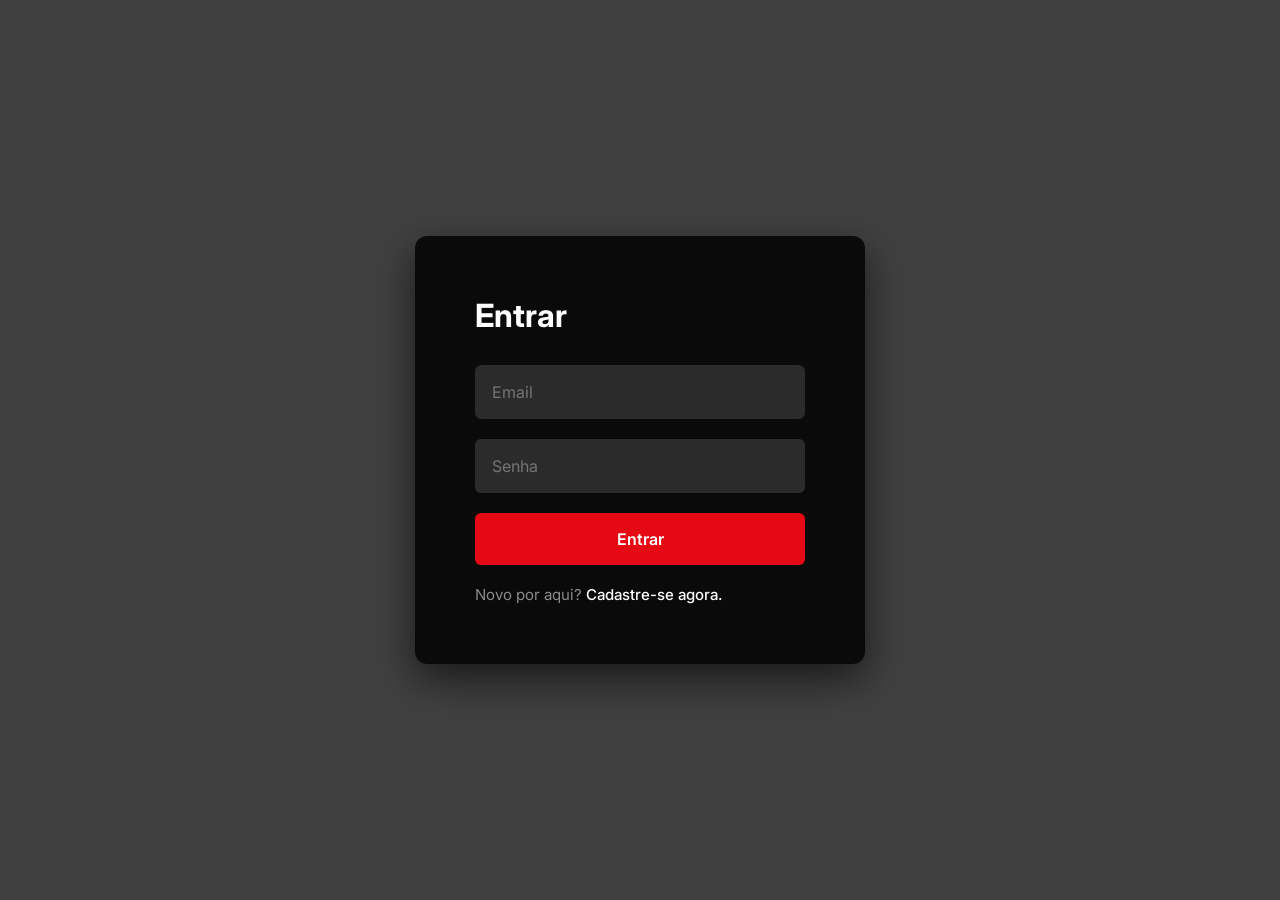
<file: src/main/resources/static/index.html>
<!DOCTYPE html>
<html lang="pt-BR">
<head>
    <meta charset="UTF-8">
    <title>Login - CineTracker</title>
    <link rel="stylesheet" href="css/style.css">
</head>
<body class="auth-body">
<div class="auth-box">
    <h1>Entrar</h1>
    <form onsubmit="fazerLogin(event)">
        <div class="input-group">
            <input type="email" id="email" placeholder="Email" required>
        </div>
        <div class="input-group">
            <input type="password" id="senha" placeholder="Senha" required>
        </div>
        <p id="erroLogin" style="color: #e50914; display: none; text-align: center;">
            Email ou senha inválidos.
        </p>
        <button type="submit" class="btn-primary">Entrar</button>
    </form>
    <div class="auth-switch">
        Novo por aqui? <a href="cadastro.html">Cadastre-se agora.</a>
    </div>
</div>

<script src="js/api.js"></script>
<script src="js/index.js"></script>
</body>
</html>
</file>
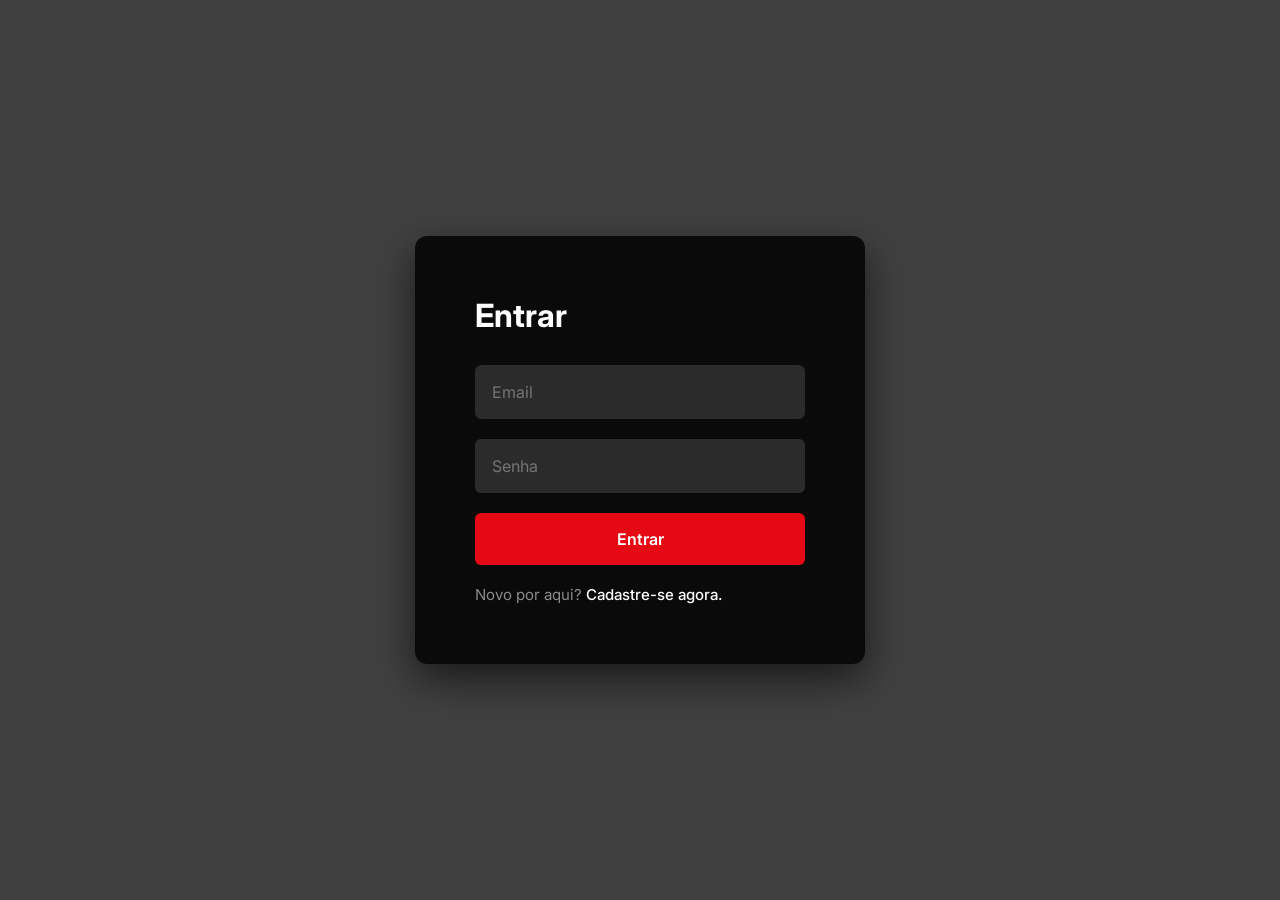
<file: src/main/resources/static/admin.html>
<!DOCTYPE html>
<html lang="pt-BR">
<head>
    <meta charset="UTF-8">
    <title>Painel Administrativo - CineTracker</title>
    <link rel="stylesheet" href="css/style.css">
    <style>
        .tab-nav {
            display: flex;
            gap: 4px;
            margin-bottom: 28px;
            border-bottom: 1px solid #2a2a2a;
            padding-bottom: 0;
        }
        .tab-btn {
            background: none;
            border: none;
            color: #888;
            font-size: 14px;
            font-weight: 600;
            padding: 12px 20px;
            cursor: pointer;
            border-bottom: 2px solid transparent;
            margin-bottom: -1px;
            transition: color 0.2s, border-color 0.2s;
            letter-spacing: 0.5px;
            text-transform: uppercase;
        }
        .tab-btn:hover { color: #e5e5e5; }
        .tab-btn.active { color: #e50914; border-bottom-color: #e50914; }
        .tab-panel { display: block; }
        .section-anchor { scroll-margin-top: 80px; }
        .admin-grid { display: flex; flex-direction: column; gap: 24px; }
        .action-buttons { display: flex; gap: 10px; }
        .hidden { display: none; }
        .form-section { border-top: 1px solid #2a2a2a; padding-top: 24px; margin-top: 8px; }
        textarea.custom-textarea {
            width: 100%; padding: 16px;
            background-color: #2b2b2b; border: 1px solid transparent;
            border-radius: 6px; color: #fff; font-size: 16px;
            margin-top: 5px; resize: vertical; font-family: inherit;
        }
        textarea.custom-textarea:focus { outline: none; border-color: #e50914; background-color: #333; }
        .type-toggle {
            display: flex;
            background: #222;
            border-radius: 8px;
            padding: 4px;
            width: fit-content;
            margin-bottom: 20px;
            border: 1px solid #333;
        }
        .type-toggle button {
            background: none;
            border: none;
            color: #888;
            font-size: 14px;
            font-weight: 600;
            padding: 8px 22px;
            border-radius: 6px;
            cursor: pointer;
            transition: all 0.2s;
        }
        .type-toggle button.active { background: #e50914; color: #fff; }
        .search-bar-row { display: flex; gap: 10px; margin-bottom: 16px; }
        .search-bar-row input { flex: 1; }
        .comment-list { display: flex; flex-direction: column; gap: 12px; margin-top: 16px; }
        .comment-card {
            background: #1e1e1e;
            border: 1px solid #2a2a2a;
            border-radius: 8px;
            padding: 16px;
            display: flex;
            justify-content: space-between;
            align-items: flex-start;
            gap: 12px;
            transition: border-color 0.2s;
        }
        .comment-card:hover { border-color: #444; }
        .comment-card.deleting { opacity: 0.4; pointer-events: none; }
        .comment-meta { font-size: 12px; color: #666; margin-bottom: 6px; }
        .comment-text { font-size: 14px; color: #ccc; line-height: 1.5; }
        .comment-nota { font-size: 13px; font-weight: 700; color: #f5c518; margin-top: 6px; }
        .comment-actions { flex-shrink: 0; }
        .empty-state { text-align: center; color: #555; padding: 40px 0; font-size: 14px; }
        .empty-state span { display: block; font-size: 32px; margin-bottom: 10px; }
        #toast {
            position: fixed;
            bottom: 30px; right: 30px;
            background: #1e1e1e;
            color: #e5e5e5;
            border: 1px solid #333;
            border-left: 4px solid #e50914;
            padding: 14px 20px;
            border-radius: 8px;
            font-size: 14px;
            font-weight: 500;
            box-shadow: 0 8px 30px rgba(0,0,0,0.6);
            opacity: 0;
            transform: translateY(10px);
            transition: opacity 0.3s, transform 0.3s;
            z-index: 9999;
            max-width: 320px;
        }
        #toast.show { opacity: 1; transform: translateY(0); }
        #toast.success { border-left-color: #22c55e; }
        #toast.error   { border-left-color: #e50914; }
        .editing-mode { border: 2px solid #e50914 !important; box-shadow: 0 0 20px rgba(229,9,20,0.2); }
        .section-header { display: flex; align-items: center; justify-content: space-between; margin-bottom: 20px; }
        .count-pill { background: #2a2a2a; color: #888; font-size: 12px; font-weight: 600; padding: 3px 10px; border-radius: 20px; }
        #msgBuscaVazia { text-align: center; color: #555; margin-top: 20px; font-size: 14px; }
    </style>
</head>
<body>

<nav>
    <a href="home.html" class="logo">CineTracker</a>
    <div class="nav-links">
        <a href="home.html">Início</a>
        <a href="admin.html">Painel Admin</a>
        <a href="perfil.html">Perfil</a>
        <a href="#" onclick="API.encerrarSessao()">Sair</a>
    </div>
</nav>

<div class="content-section">

    <div class="tab-nav">
        <button class="tab-btn active" onclick="irParaSecao('tab-catalogo', this)"> Catálogo</button>
        <button class="tab-btn"        onclick="irParaSecao('tab-comentarios', this)"> Comentários</button>
        <button class="tab-btn"        onclick="irParaSecao('tab-usuarios', this)"> Usuários</button>
        <button class="tab-btn"        onclick="irParaSecao('tab-admins', this)"> Administradores</button>
        <button class="tab-btn"        onclick="abrirDashboard()"> Dashboard</button>
    </div>

    <div id="tab-catalogo" class="tab-panel admin-grid section-anchor">

        <div class="form-card" id="form-midia-container">
            <h2>Adicionar Mídia via OMDb</h2>
            <div class="type-toggle">
                <button type="button" class="active" id="btn-tipo-filme" onclick="selecionarTipo('filme')"> Filme</button>
                <button type="button" id="btn-tipo-serie" onclick="selecionarTipo('serie')"> Série</button>
            </div>
            <form id="formMidia" onsubmit="adicionarMidia(event)">
                <div class="input-group">
                    <label id="label-busca">Qual filme pretende adicionar? (Busca automática no OMDb)</label>
                    <input type="text" id="tituloMedia" placeholder="Ex: The Matrix" required>
                </div>
                <div class="action-buttons">
                    <button type="submit" class="btn-primary" id="btn-salvar-midia">Adicionar ao Catálogo</button>
                </div>
            </form>
        </div>

        <div class="form-card hidden" id="form-editar-container">
            <h2>Editar Dados do Filme</h2>
            <form id="formEditarMidia" onsubmit="salvarEdicao(event)">
                <input type="hidden" id="editIdMidia">
                <input type="hidden" id="editDuracao">
                <input type="hidden" id="editBilheteria">
                <div class="input-group">
                    <label>Título do Filme</label>
                    <input type="text" id="editTitulo" required>
                </div>
                <div class="input-group">
                    <label>Descrição / Sinopse</label>
                    <textarea id="editDescricao" class="custom-textarea" rows="5" required></textarea>
                </div>
                <div class="input-group">
                    <label>URL do Pôster</label>
                    <input type="text" id="editPoster" required>
                </div>
                <div class="action-buttons">
                    <button type="submit" class="btn-primary">Salvar Alterações</button>
                    <button type="button" class="btn-secondary" onclick="cancelarEdicao()">Cancelar</button>
                </div>
            </form>
        </div>

        <div class="form-card hidden" id="form-editar-serie-container">
            <h2>Editar Dados da Série</h2>
            <form id="formEditarSerie" onsubmit="salvarEdicaoSerie(event)">
                <input type="hidden" id="editSerieId">
                <div class="input-group">
                    <label>Título da Série</label>
                    <input type="text" id="editSerieTitulo" required>
                </div>
                <div class="input-group">
                    <label>Descrição / Sinopse</label>
                    <textarea id="editSerieDescricao" class="custom-textarea" rows="5" required></textarea>
                </div>
                <div class="input-group">
                    <label>URL do Pôster</label>
                    <input type="text" id="editSeriePoster" required>
                </div>
                <div class="input-group">
                    <label>Quantidade de Temporadas</label>
                    <input type="number" id="editSerieTemporadas" min="1" required>
                </div>
                <div class="input-group">
                    <label>Ano de Lançamento</label>
                    <input type="number" id="editSerieAno" min="1900" max="2100" required>
                </div>
                <div class="action-buttons">
                    <button type="submit" class="btn-primary">Salvar Alterações</button>
                    <button type="button" class="btn-secondary" onclick="cancelarEdicaoSerie()">Cancelar</button>
                </div>
            </form>
        </div>

        <div class="form-card">
            <div class="section-header">
                <h2>Filmes Cadastrados</h2>
                <span class="count-pill" id="count-filmes">0 filmes</span>
            </div>
            <div class="search-bar-row input-group" style="margin-bottom:16px;">
                <input type="text" id="inputBuscaFilme" placeholder="Pesquisar por título..." onkeyup="filtrarFilmes()">
            </div>
            <table style="table-layout:fixed;width:100%;">
                <thead>
                <tr>
                    <th style="width:10%;">ID</th>
                    <th style="width:58%;">Título</th>
                    <th style="width:32%;">Ações</th>
                </tr>
                </thead>
                <tbody id="listaFilmesTbody"></tbody>
            </table>
            <p id="msgBuscaVazia" style="display:none;">Nenhum filme encontrado.</p>
        </div>

        <div class="form-card">
            <div class="section-header">
                <h2>Séries Cadastradas</h2>
                <span class="count-pill" id="count-series">0 séries</span>
            </div>
            <div class="search-bar-row input-group" style="margin-bottom:16px;">
                <input type="text" id="inputBuscaSerie" placeholder="Pesquisar por título..." onkeyup="filtrarSeries()">
            </div>
            <table style="table-layout:fixed;width:100%;">
                <thead>
                <tr>
                    <th style="width:10%;">ID</th>
                    <th style="width:48%;">Título</th>
                    <th style="width:12%;">Temp.</th>
                    <th style="width:30%;">Ações</th>
                </tr>
                </thead>
                <tbody id="listaSeriesTbody"></tbody>
            </table>
            <p id="msgBuscaSerieVazia" style="display:none;">Nenhuma série encontrada.</p>
        </div>
    </div>

    <div id="tab-comentarios" class="tab-panel admin-grid section-anchor">
        <div class="form-card">
            <div class="section-header">
                <h2>Buscar Comentários</h2>
            </div>
            <p style="color:#666;font-size:13px;margin-bottom:20px;">
                Informe o ID de um filme ou série para listar e gerenciar seus comentários.
            </p>
            <div style="display:flex;gap:10px;align-items:flex-end;flex-wrap:wrap;">
                <div class="input-group" style="margin:0;flex:1;min-width:140px;">
                    <label style="font-size:12px;color:#888;display:block;margin-bottom:6px;">Tipo de Mídia</label>
                    <select id="tipoComentario" style="width:100%;padding:14px;background:#2b2b2b;border:1px solid transparent;border-radius:6px;color:#fff;font-size:15px;">
                        <option value="filme"> Filme</option>
                        <option value="serie"> Série</option>
                    </select>
                </div>
                <div class="input-group" style="margin:0;flex:1;min-width:140px;">
                    <label style="font-size:12px;color:#888;display:block;margin-bottom:6px;">ID da Mídia</label>
                    <input type="number" id="idMidiaComentario" placeholder="Ex: 3" min="1"
                           style="width:100%;padding:14px;background:#2b2b2b;border:1px solid transparent;border-radius:6px;color:#fff;font-size:15px;">
                </div>
                <button class="btn-primary" style="width:auto;padding:14px 28px;margin-bottom:0;" onclick="buscarComentarios()">
                    Buscar
                </button>
            </div>
            <div id="resultado-comentarios" style="margin-top:20px;">
                <div class="empty-state">
                    Busque os comentários de um filme ou série pelo ID acima.
                </div>
            </div>
        </div>
    </div>

    <div id="tab-usuarios" class="tab-panel admin-grid section-anchor">
        <div class="form-card">
            <div class="section-header">
                <h2>Usuários Cadastrados</h2>
                <span class="count-pill" id="count-usuarios">0 usuário(s)</span>
            </div>
            <p style="color:#666;font-size:13px;margin-bottom:20px;">
                Lista de todos os usuários do sistema. Use o botão Excluir para remover permanentemente uma conta.
            </p>
            <table style="table-layout:fixed;width:100%;">
                <thead>
                <tr>
                    <th style="width:10%;">ID</th>
                    <th style="width:35%;">Nome</th>
                    <th style="width:40%;">E-mail</th>
                    <th style="width:15%;">Ações</th>
                </tr>
                </thead>
                <tbody id="listaUsuariosTbody"></tbody>
            </table>
        </div>
    </div>

    <div id="tab-admins" class="tab-panel admin-grid section-anchor">
        <div class="form-card">
            <h2>Adicionar Novo Administrador</h2>
            <form onsubmit="criarNovoAdmin(event)">
                <div class="input-group"><label>Nome Completo</label><input type="text"      id="nomeAdmin"  required></div>
                <div class="input-group"><label>E-mail</label>        <input type="email"    id="emailAdmin" required></div>
                <div class="input-group"><label>Telefone</label>      <input type="tel"      id="telAdmin"   required></div>
                <div class="input-group"><label>Senha</label>         <input type="password" id="senhaAdmin" required></div>
                <button type="submit" class="btn-primary">Cadastrar Administrador</button>
            </form>
        </div>
    </div>

</div>

<div id="toast"></div>

<script src="js/api.js"></script>
<script src="js/admin.js"></script>
<script>
    function abrirDashboard() {
        window.open('http://localhost:5000', '_blank');
    }
</script>
</body>
</html>
</file>
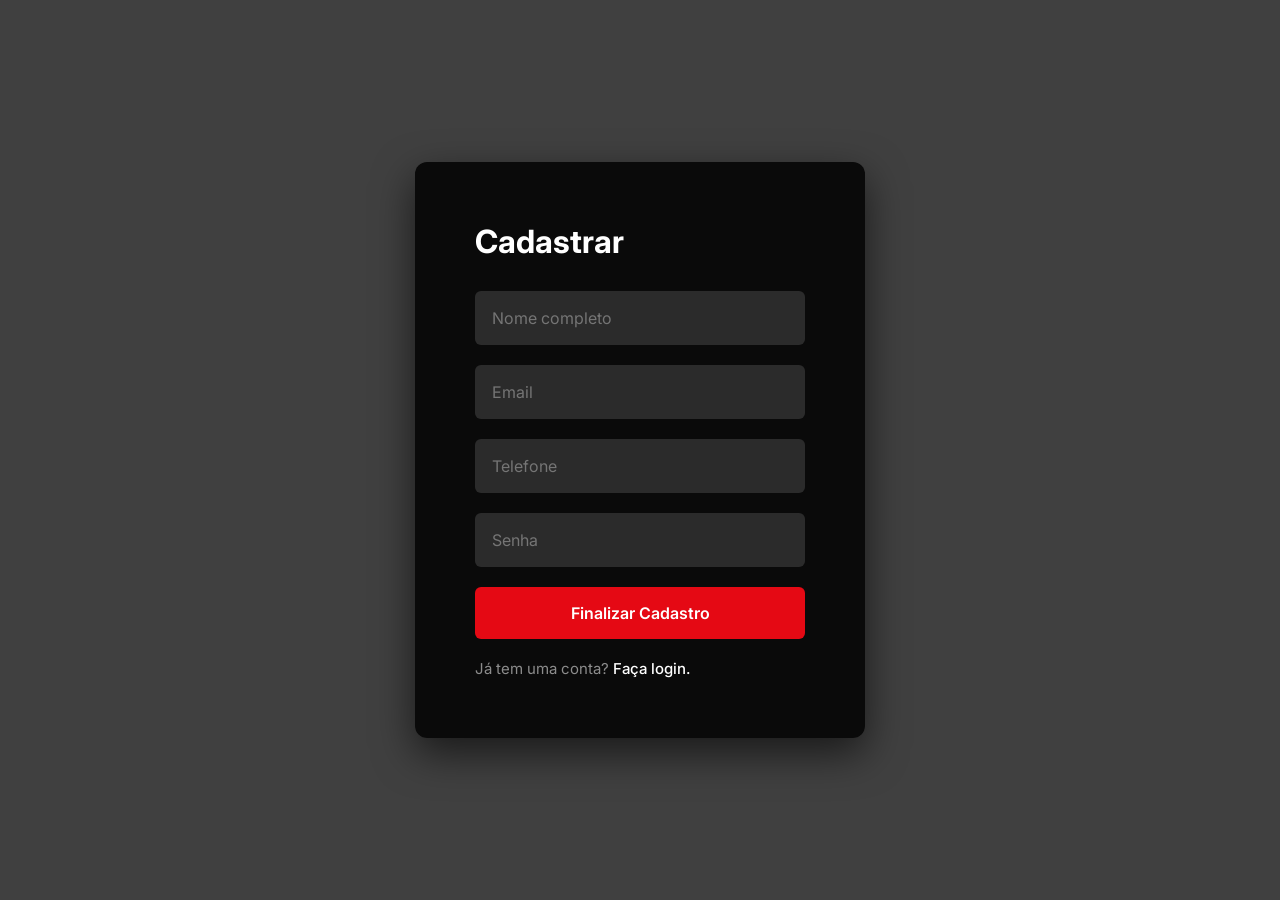
<file: src/main/resources/static/cadastro.html>
<!DOCTYPE html>
<html lang="pt-BR">
<head>
    <meta charset="UTF-8">
    <title>Cadastro - CineTracker</title>
    <link rel="stylesheet" href="css/style.css">
</head>
<body class="auth-body">
<div class="auth-box">
    <h1>Cadastrar</h1>
    <form onsubmit="fazerCadastro(event)">
        <div class="input-group"><input type="text"     id="nome"      placeholder="Nome completo" required></div>
        <div class="input-group"><input type="email"    id="email"     placeholder="Email"         required></div>
        <div class="input-group"><input type="tel"      id="telefone"  placeholder="Telefone"      required></div>
        <div class="input-group"><input type="password" id="senha"     placeholder="Senha"         required></div>
        <p id="erroCadastro" style="color: #e50914; display: none; text-align: center;">
            Erro ao cadastrar. Tente novamente.
        </p>
        <button type="submit" class="btn-primary">Finalizar Cadastro</button>
    </form>
    <div class="auth-switch">
        Já tem uma conta? <a href="index.html">Faça login.</a>
    </div>
</div>

<script src="js/api.js"></script>
<script src="js/cadastro.js"></script>
</body>
</html>
</file>
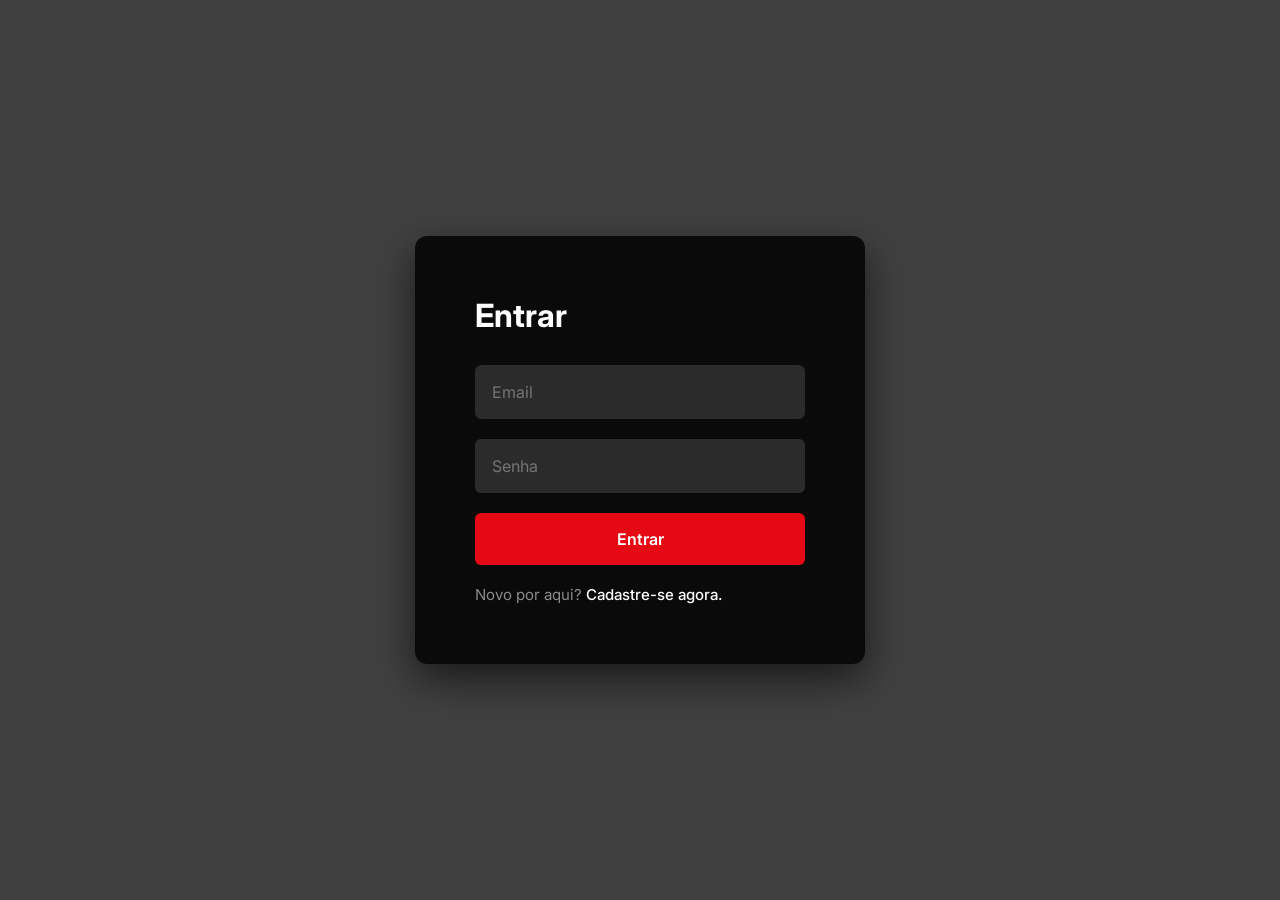
<file: src/main/resources/static/detalhes.html>
<!DOCTYPE html>
<html lang="pt-BR">
<head>
    <meta charset="UTF-8">
    <title>Detalhes - CineTracker</title>
    <link rel="stylesheet" href="css/style.css">
    <style>
        .detalhes-container { display: flex; gap: 40px; padding: 40px 5%; margin-top: 40px; }
        .detalhes-poster { width: 300px; height: 450px; border-radius: 12px; box-shadow: 0 10px 30px rgba(0,0,0,0.8); object-fit: cover; flex-shrink: 0; }
        .detalhes-info { flex: 1; color: #fff; }
        .detalhes-titulo { font-size: 42px; font-weight: 700; margin-bottom: 10px; }
        .detalhes-tags { color: #888; font-size: 16px; margin-bottom: 25px; display: flex; gap: 15px; flex-wrap: wrap; }
        .detalhes-tag-item { background: #333; padding: 5px 12px; border-radius: 4px; color: #fff; font-weight: 600; }
        .detalhes-sinopse { font-size: 18px; line-height: 1.6; color: #ccc; margin-bottom: 30px; }

        /* Episódios */
        .episodios-wrapper { margin-top: 30px; }
        .episodios-toggle-btn {
            display: flex; align-items: center; gap: 10px;
            background: #181818; border: 1px solid #333; color: #fff;
            padding: 14px 20px; border-radius: 10px; cursor: pointer;
            font-size: 15px; font-weight: 600; width: 100%;
            transition: background 0.2s, border-color 0.2s;
        }
        .episodios-toggle-btn:hover { background: #222; border-color: #e50914; }
        .episodios-toggle-btn .ep-chevron { margin-left: auto; font-size: 18px; transition: transform 0.25s; }
        .episodios-toggle-btn.aberto .ep-chevron { transform: rotate(180deg); }
        .episodios-toggle-btn .ep-count { font-size: 13px; color: #888; font-weight: 400; }

        .episodios-painel {
            display: none; background: #181818;
            border: 1px solid #2a2a2a; border-top: none;
            border-radius: 0 0 10px 10px; overflow: hidden;
        }
        .episodios-painel.aberto { display: block; }

        .temporadas-nav {
            display: flex; gap: 0; overflow-x: auto;
            border-bottom: 1px solid #2a2a2a;
            scrollbar-width: none;
        }
        .temporadas-nav::-webkit-scrollbar { display: none; }
        .btn-temporada {
            flex-shrink: 0; padding: 12px 20px;
            background: none; border: none; border-bottom: 3px solid transparent;
            color: #888; font-size: 14px; font-weight: 600;
            cursor: pointer; transition: color 0.2s, border-color 0.2s;
            white-space: nowrap;
        }
        .btn-temporada:hover { color: #fff; }
        .btn-temporada.ativa { color: #e50914; border-bottom-color: #e50914; }

        .episodios-lista { padding: 0 20px; max-height: 420px; overflow-y: auto; }
        .episodios-lista::-webkit-scrollbar { width: 4px; }
        .episodios-lista::-webkit-scrollbar-track { background: #111; }
        .episodios-lista::-webkit-scrollbar-thumb { background: #444; border-radius: 2px; }

        .ep-item {
            display: flex; gap: 16px; align-items: flex-start;
            padding: 16px 0; border-bottom: 1px solid #232323;
        }
        .ep-item:last-child { border-bottom: none; }
        .ep-num {
            flex-shrink: 0; width: 36px; height: 36px;
            background: #e50914; border-radius: 6px;
            display: flex; align-items: center; justify-content: center;
            font-size: 13px; font-weight: 700; color: #fff;
        }
        .ep-body { flex: 1; }
        .ep-titulo { font-size: 15px; font-weight: 600; color: #fff; margin-bottom: 4px; }
        .ep-meta { font-size: 12px; color: #666; margin-bottom: 6px; }
        .ep-desc { font-size: 13px; color: #aaa; line-height: 1.5; }

        /* Avaliações */
        .ep-item { border-bottom: 1px solid #333; padding: 15px 0; }
        .ep-item:last-child { border-bottom: none; }
    </style>
</head>
<body>
<nav>
    <a href="home.html" class="logo">CineTracker</a>
    <div class="nav-links">
        <a href="home.html">Início</a>
        <a href="admin.html" id="linkAdmin" style="display: none;">Painel Admin</a>
        <a href="perfil.html">Perfil</a>
        <a href="#" onclick="API.encerrarSessao()">Sair</a>
    </div>
</nav>

<div class="detalhes-container">
    <img id="poster" class="detalhes-poster" src="" alt="Poster">
    <div class="detalhes-info">
        <h1 id="titulo" class="detalhes-titulo">Carregando...</h1>
        <div id="tags" class="detalhes-tags"></div>
        <p id="descricao" class="detalhes-sinopse"></p>

        <div id="streamingSection" style="display: none; margin-top: 20px; margin-bottom: 30px;">
            <h3 style="color: #e50914; font-size: 1.2rem; margin-bottom: 10px;">Onde Assistir</h3>
            <div id="listaStreamings" style="display: flex; gap: 12px; flex-wrap: wrap;"></div>
        </div>

        <div id="areaEpisodios"></div>

        <div id="areaAvaliacoes" style="margin-top: 50px; border-top: 1px solid #333; padding-top: 30px;">
            <h2 style="color: #fff; margin-bottom: 20px;">Avaliações da Comunidade</h2>

            <form id="formAvaliacao" style="background: #181818; padding: 20px; border-radius: 8px; margin-bottom: 30px;">
                <h3 id="tituloFormAvaliacao" style="color: #fff; margin-bottom: 15px; font-size: 18px;">Deixe sua avaliação</h3>
                <div style="display: flex; gap: 15px; margin-bottom: 15px;">
                    <select id="notaAvaliacao" style="padding: 10px; background: #2b2b2b; color: white; border: 1px solid #444; border-radius: 4px; outline: none;">
                        <option value="5">5 ⭐ Excelente</option>
                        <option value="4">4 ⭐ Muito Bom</option>
                        <option value="3">3 ⭐ Bom</option>
                        <option value="2">2 ⭐ Regular</option>
                        <option value="1">1 ⭐ Ruim</option>
                    </select>
                    <input type="text" id="comentarioAvaliacao" placeholder="Escreva o que achou..." style="flex: 1; padding: 10px; background: #2b2b2b; color: white; border: 1px solid #444; border-radius: 4px; outline: none;" required>
                </div>
                <div style="display: flex; gap: 10px;">
                    <button type="submit" id="btnSubmitAvaliacao" class="btn-primary" style="width: auto; padding: 10px 25px;">Publicar Avaliação</button>
                    <button type="button" id="btnCancelarEdicao" class="btn-secondary" style="display: none; width: auto; padding: 10px 25px;" onclick="cancelarEdicaoAvaliacao()">Cancelar Edição</button>
                </div>
            </form>

            <div id="listaAvaliacoesRender" style="display: flex; flex-direction: column; gap: 15px;"></div>
        </div>
    </div>
</div>

<script src="js/api.js"></script>
<script src="js/detalhes.js"></script>
</body>
</html>
</file>
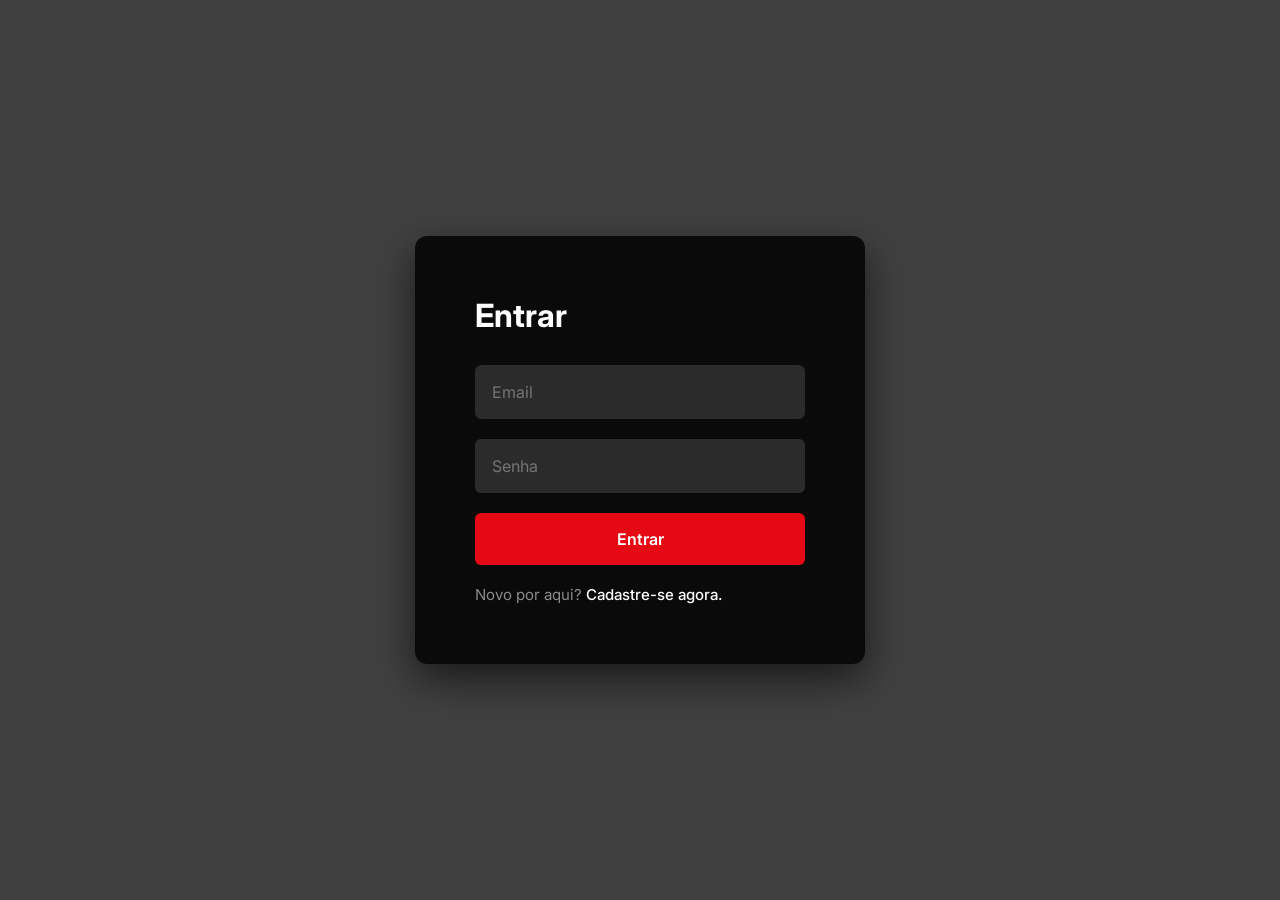
<file: src/main/resources/static/home.html>
<!DOCTYPE html>
<html lang="pt-BR">
<head>
    <meta charset="UTF-8">
    <title>Início - CineTracker</title>
    <link rel="stylesheet" href="css/style.css">
    <style>
        /* ── Botão + no card ── */
        .poster-card {
            position: relative;
        }
        .btn-add-lista {
            position: absolute;
            bottom: 8px;
            right: 8px;
            width: 32px;
            height: 32px;
            border-radius: 50%;
            background: rgba(20, 20, 20, 0.85);
            border: 1.5px solid rgba(255,255,255,0.15);
            color: #fff;
            display: flex;
            align-items: center;
            justify-content: center;
            cursor: pointer;
            opacity: 0;
            transform: translateY(4px);
            transition: opacity 0.18s ease, transform 0.18s ease, background 0.15s, border-color 0.15s;
            z-index: 10;
            backdrop-filter: blur(4px);
        }
        .poster-card:hover .btn-add-lista {
            opacity: 1;
            transform: translateY(0);
        }
        .btn-add-lista:hover {
            background: #e50914;
            border-color: #e50914;
        }

        /* ── Dropdown contextual estilo Spotify ── */
        .dropdown-lista {
            position: fixed;
            z-index: 99999;
            background: #282828;
            border-radius: 6px;
            min-width: 220px;
            max-height: 320px;
            display: flex;
            flex-direction: column;
            box-shadow: 0 8px 32px rgba(0,0,0,0.7), 0 2px 8px rgba(0,0,0,0.4);
            animation: dropFadeIn 0.15s ease-out;
            overflow: hidden;
        }
        .dropdown-lista-header {
            padding: 10px 14px 6px;
            color: #a7a7a7;
            font-size: 11px;
            font-weight: 700;
            letter-spacing: 0.08em;
            text-transform: uppercase;
            border-bottom: 1px solid #3a3a3a;
            flex-shrink: 0;
        }
        .dropdown-lista-opcoes {
            overflow-y: auto;
            flex: 1;
        }
        .dropdown-lista-opcoes::-webkit-scrollbar { width: 4px; }
        .dropdown-lista-opcoes::-webkit-scrollbar-thumb { background: #555; border-radius: 2px; }
        .opcao-lista-item {
            display: flex;
            align-items: center;
            gap: 10px;
            width: 100%;
            padding: 10px 14px;
            background: none;
            border: none;
            color: #d4d4d4;
            text-align: left;
            font-size: 13px;
            cursor: pointer;
            transition: background 0.12s, color 0.12s;
            white-space: nowrap;
            overflow: hidden;
            text-overflow: ellipsis;
        }
        .opcao-lista-item:hover {
            background: #3a3a3a;
            color: #fff;
        }
        .opcao-lista-item .icon-lista {
            font-size: 15px;
            flex-shrink: 0;
        }

        @keyframes dropFadeIn {
            from { opacity: 0; transform: translateY(-6px) scale(0.97); }
            to   { opacity: 1; transform: translateY(0)   scale(1); }
        }
    </style>
</head>
<body>
<nav>
    <a href="home.html" class="logo">CineTracker</a>
    <div class="nav-links">
        <a href="home.html">Início</a>
        <a href="admin.html" id="linkAdmin" style="display: none;">Painel Admin</a>
        <a href="perfil.html">Perfil</a>
        <a href="#" id="btnSair">Sair</a>
    </div>
</nav>

<div style="display: flex; flex-direction: row; justify-content: space-between; align-items: center; margin-top: 40px; margin-bottom: 30px; padding: 0 5%; width: 100%; box-sizing: border-box; gap: 20px; flex-wrap: wrap;">

    <div style="display: flex; gap: 8px; flex-wrap: wrap;" id="filtro-generos">
        <button class="btn-secondary filter-btn active" onclick="filtrarCatalogo('Todos', this)" style="padding: 10px 16px; font-size: 14px; background-color: #e50914; border: none; border-radius: 4px; color: white; cursor: pointer;">Todos</button>
        <button class="btn-secondary filter-btn" onclick="filtrarCatalogo('Ação', this)" style="padding: 10px 16px; font-size: 14px; background-color: #333; border: none; border-radius: 4px; color: white; cursor: pointer;">Ação</button>
        <button class="btn-secondary filter-btn" onclick="filtrarCatalogo('Comédia', this)" style="padding: 10px 16px; font-size: 14px; background-color: #333; border: none; border-radius: 4px; color: white; cursor: pointer;">Comédia</button>
        <button class="btn-secondary filter-btn" onclick="filtrarCatalogo('Drama', this)" style="padding: 10px 16px; font-size: 14px; background-color: #333; border: none; border-radius: 4px; color: white; cursor: pointer;">Drama</button>
        <button class="btn-secondary filter-btn" onclick="filtrarCatalogo('Ficção Científica', this)" style="padding: 10px 16px; font-size: 14px; background-color: #333; border: none; border-radius: 4px; color: white; cursor: pointer;">Ficção Científica</button>
        <button class="btn-secondary filter-btn" onclick="filtrarCatalogo('Terror', this)" style="padding: 10px 16px; font-size: 14px; background-color: #333; border: none; border-radius: 4px; color: white; cursor: pointer;">Terror</button>
        <button class="btn-secondary filter-btn" onclick="filtrarCatalogo('Romance', this)" style="padding: 10px 16px; font-size: 14px; background-color: #333; border: none; border-radius: 4px; color: white; cursor: pointer;">Romance</button>
        <button class="btn-secondary filter-btn" onclick="filtrarCatalogo('Fantasia', this)" style="padding: 10px 16px; font-size: 14px; background-color: #333; border: none; border-radius: 4px; color: white; cursor: pointer;">Fantasia</button>
    </div>

    <div style="display: flex; gap: 10px; max-width: 400px; width: 100%; min-width: 280px;">
        <input type="text" id="inputBuscaHome" placeholder="Buscar filmes ou séries..."
               style="flex: 1; padding: 12px 15px; background: #222; border: 1px solid #444; border-radius: 6px; color: white; font-size: 15px; outline: none;">
        <button class="btn-primary" onclick="pesquisarHome()" style="width: auto; padding: 0 20px;">Buscar</button>
        <button class="btn-secondary" id="btnLimparBusca" onclick="limparBuscaHome()" style="width: auto; padding: 0 20px; display: none;">Limpar</button>
    </div>
</div>

<div class="row">
    <h2 class="row-title" id="tituloSecaoFilmes">Filmes no Catálogo</h2>
    <div class="posters" id="listaFilmes"></div>
</div>

<div class="row">
    <h2 class="row-title" id="tituloSecaoSeries">Séries no Catálogo</h2>
    <div class="posters" id="listaSeries"></div>
</div>

<div class="row">
    <h2 class="row-title">Aclamados pela Comunidade</h2>
    <div class="posters" id="home-media-alta">Carregando dados...</div>
</div>

<div class="row">
    <h2 class="row-title" id="titulo-genero-dinamico">Destaques por Gênero</h2>
    <div class="posters" id="home-genero-dinamico">Carregando dados...</div>
</div>

<div class="row">
    <h2 class="row-title">Séries Acima da Média</h2>
    <div class="posters" id="home-series-media">Carregando dados...</div>
</div>

<div class="row">
    <h2 class="row-title">Seja o Primeiro a Avaliar</h2>
    <div class="posters" id="home-sem-avaliacao">Carregando dados...</div>
</div>


<script src="js/api.js"></script>
<script src="js/home.js"></script>
<script src="js/explorar.js"></script>
<script>
    /* ── Dropdown contextual "Adicionar à lista" ── */
    let _dropdownEl   = null;
    let _midiaId      = null;
    let _midiaTipo    = null;

    function fecharDropdown() {
        if (_dropdownEl) { _dropdownEl.remove(); _dropdownEl = null; }
        document.removeEventListener('click', _clickFora);
        document.removeEventListener('keydown', _escFecha);
    }

    function _clickFora(e) {
        if (_dropdownEl && !_dropdownEl.contains(e.target)) fecharDropdown();
    }
    function _escFecha(e) {
        if (e.key === 'Escape') fecharDropdown();
    }

    async function abrirModalAdicionarItem(idMidia, tipoMidia, btnRef) {
        fecharDropdown();

        const sessao = API.getSessao();
        if (!sessao || !sessao.id) { alert("Faça login para gerenciar listas."); return; }

        _midiaId   = idMidia;
        _midiaTipo = tipoMidia;

        /* Cria dropdown */
        const drop = document.createElement('div');
        drop.className = 'dropdown-lista';
        drop.innerHTML = `
            <div class="dropdown-lista-header">Salvar na lista</div>
            <div class="dropdown-lista-opcoes">
                <button class="opcao-lista-item" disabled>
                    <span class="icon-lista">⏳</span> Carregando…
                </button>
            </div>`;
        document.body.appendChild(drop);
        _dropdownEl = drop;

        /* Posiciona próximo ao botão — após renderizar para ter tamanho real */
        requestAnimationFrame(() => _posicionarDropdown(btnRef, drop));

        /* Fecha ao clicar fora ou pressionar Esc */
        setTimeout(() => {
            document.addEventListener('click', _clickFora);
            document.addEventListener('keydown', _escFecha);
        }, 0);

        /* Busca listas */
        try {
            const res = await API.listarListasDoUsuario(sessao.id);
            const opcoes = drop.querySelector('.dropdown-lista-opcoes');

            if (!res.ok) {
                opcoes.innerHTML = `<button class="opcao-lista-item" disabled><span class="icon-lista">⚠️</span> Erro ao buscar listas.</button>`;
                return;
            }

            const listas = await res.json();

            if (listas.length === 0) {
                opcoes.innerHTML = `<button class="opcao-lista-item" disabled style="white-space:normal;line-height:1.4">
                    <span class="icon-lista">📭</span> Nenhuma lista criada. Crie uma no seu Perfil!
                </button>`;
                return;
            }

            opcoes.innerHTML = listas.map(l => `
                <button class="opcao-lista-item" onclick="adicionarNaLista(${l.idLista})">
                    <span class="icon-lista">📋</span> ${escDropHtml(l.nomeLista)}
                </button>`).join('');

        } catch (e) {
            drop.querySelector('.dropdown-lista-opcoes').innerHTML =
                `<button class="opcao-lista-item" disabled><span class="icon-lista">❌</span> Erro de conexão.</button>`;
        }
    }

    function _posicionarDropdown(btn, drop) {
        const rect   = btn.getBoundingClientRect();
        const dw     = drop.offsetWidth  || 230;
        const dh     = drop.offsetHeight || 160;
        const margin = 6;

        let top  = rect.bottom + margin;
        let left = rect.right  - dw;

        /* Não sair da viewport (position:fixed — sem scrollY/scrollX) */
        if (top + dh > window.innerHeight - 10) top = rect.top - dh - margin;
        if (left < 8) left = 8;
        if (left + dw > window.innerWidth - 8) left = window.innerWidth - dw - 8;

        drop.style.top  = top  + 'px';
        drop.style.left = left + 'px';
    }

    async function adicionarNaLista(idLista) {
        const sessao = API.getSessao();
        const payload = {
            idUsuario: sessao.id,
            idFilme:   _midiaTipo === 'FILME' ? _midiaId : null,
            idSerie:   _midiaTipo === 'SERIE' ? _midiaId : null
        };

        /* Feedback visual no item clicado */
        const btn = event.currentTarget;
        btn.innerHTML = `<span class="icon-lista">⏳</span> Salvando…`;
        btn.disabled = true;

        try {
            const res = await API.adicionarItemLista(idLista, payload);
            if (res.ok) {
                btn.innerHTML = `<span class="icon-lista">✅</span> Adicionado!`;
                setTimeout(fecharDropdown, 800);
            } else {
                const txt = await res.text();
                btn.innerHTML = `<span class="icon-lista">⚠️</span> ${escDropHtml(txt) || 'Erro'}`;
                btn.disabled = false;
            }
        } catch (e) {
            btn.innerHTML = `<span class="icon-lista">❌</span> Erro de conexão`;
            btn.disabled = false;
        }
    }

    function escDropHtml(str) {
        if (!str) return '';
        return str.replace(/&/g,'&amp;').replace(/</g,'&lt;').replace(/>/g,'&gt;').replace(/"/g,'&quot;');
    }
</script>
</body>
</html>
</file>
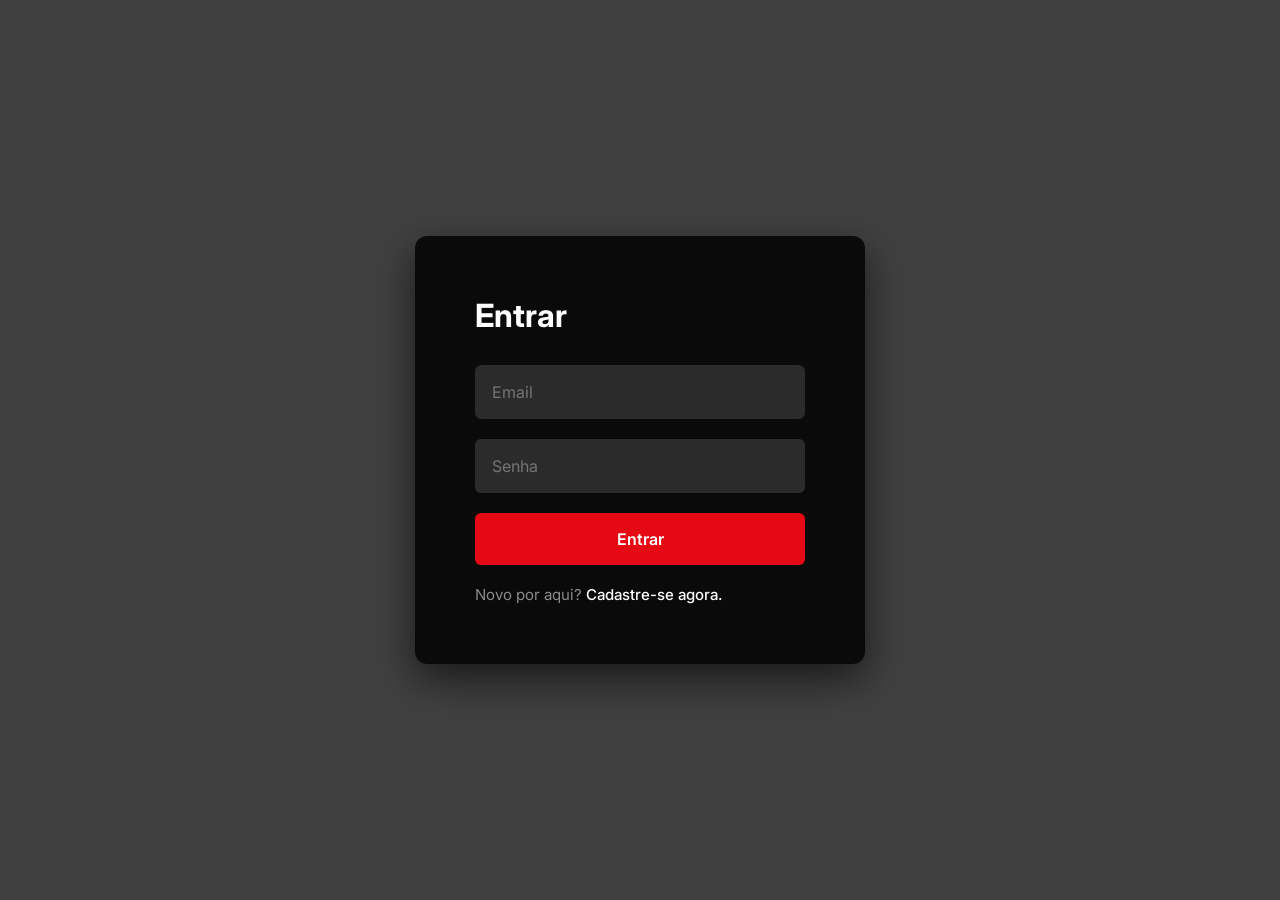
<file: src/main/resources/static/perfil.html>
<!DOCTYPE html>
<html lang="pt-BR">
<head>
    <meta charset="UTF-8">
    <title>Perfil - CineTracker</title>
    <link rel="stylesheet" href="css/style.css">
    <style>
        .profile-header { text-align: center; margin-bottom: 30px; }
        .avatar-circle {
            width: 100px; height: 100px; background: #222; border-radius: 50%;
            margin: 0 auto 15px; display: flex; align-items: center;
            justify-content: center; font-size: 40px; color: #e50914;
            border: 2px solid #e50914; font-weight: bold;
        }
        .role-badge {
            display: inline-block; padding: 5px 15px; border-radius: 20px;
            font-size: 12px; font-weight: bold; text-transform: uppercase;
            background: #333; color: #888; margin-top: 10px;
        }
        .admin-badge { background: #e50914; color: white; }

        #area-listas { margin-top: 30px; }

        .listas-header {
            display: flex; align-items: center;
            justify-content: space-between; margin-bottom: 1.25rem;
        }
        .listas-title { font-size: 16px; font-weight: 500; color: #fff; margin: 0; }
        .listas-count { font-size: 13px; color: #888; }

        .listas-grid {
            display: grid;
            grid-template-columns: repeat(auto-fill, minmax(170px, 1fr));
            gap: 14px;
            margin-bottom: 1.5rem;
        }

        .lista-card {
            background: #1a1a1a;
            border: 0.5px solid #333;
            border-radius: 10px;
            overflow: hidden;
            transition: border-color 0.15s, transform 0.15s;
        }
        .lista-card:hover { border-color: #555; transform: translateY(-2px); }

        .lista-cover {
            width: 100%; aspect-ratio: 1/1;
            display: grid;
            grid-template-columns: 1fr 1fr;
            grid-template-rows: 1fr 1fr;
            gap: 2px;
            background: #111;
            cursor: pointer;
        }
        .cover-cell {
            display: flex; align-items: center; justify-content: center;
            font-size: 22px; color: #555;
            background: #222;
            overflow: hidden;
        }
        .cover-cell img { width: 100%; height: 100%; object-fit: cover; display: block; }

        .lista-info { padding: 10px 12px 12px; }
        .lista-nome {
            font-size: 14px; font-weight: 600; color: #fff;
            margin: 0 0 3px; white-space: nowrap;
            overflow: hidden; text-overflow: ellipsis;
            cursor: pointer;
        }
        .lista-nome:hover { color: #e50914; }
        .lista-meta { font-size: 12px; color: #888; margin: 0 0 8px; }

        .lista-tags { display: flex; gap: 4px; flex-wrap: wrap; margin-bottom: 10px; }
        .lista-tag {
            font-size: 11px; padding: 2px 8px; border-radius: 20px;
            background: #252525; color: #999; border: 0.5px solid #383838;
        }

        .lista-actions {
            display: flex; gap: 6px;
            border-top: 0.5px solid #2a2a2a; padding-top: 10px;
        }
        .btn-act-card {
            flex: 1; font-size: 12px; padding: 5px 0;
            border-radius: 6px; background: none;
            border: 0.5px solid #383838; color: #999;
            cursor: pointer;
            display: flex; align-items: center; justify-content: center; gap: 4px;
            transition: color 0.15s, border-color 0.15s;
        }
        .btn-act-card:hover { color: #fff; border-color: #666; }
        .btn-act-card.danger:hover { color: #e50914; border-color: #e50914; }

        .lista-itens-expanded {
            display: none;
            background: #141414;
            border-top: 0.5px solid #2a2a2a;
            padding: 10px 12px;
        }
        .lista-itens-expanded.aberta { display: block; }
        .item-linha {
            display: flex; align-items: center; justify-content: space-between;
            padding: 7px 0; border-bottom: 0.5px solid #222;
            color: #ccc; font-size: 13px;
        }
        .item-linha:last-child { border-bottom: none; }
        .item-titulo-link {
            color: #ccc; text-decoration: none; flex: 1;
            overflow: hidden; text-overflow: ellipsis; white-space: nowrap;
        }
        .item-titulo-link:hover { color: #e50914; }
        .item-tipo { font-size: 14px; margin-right: 6px; }
        .sem-itens { color: #555; font-size: 13px; padding: 6px 0; margin: 0; }

        .btn-icon {
            background: none; border: 1px solid #444; color: #aaa;
            border-radius: 6px; padding: 3px 8px; font-size: 11px; cursor: pointer;
            white-space: nowrap; margin-left: 8px;
        }
        .btn-icon:hover { border-color: #666; color: #fff; }
        .btn-icon.danger:hover { border-color: #e50914; background: #e50914; color: white; }

        .lista-empty-state {
            grid-column: 1 / -1; text-align: center;
            padding: 2rem 1rem; color: #555; font-size: 14px;
        }

        .form-nova-lista {
            background: #1a1a1a;
            border: 0.5px dashed #444;
            border-radius: 10px;
            padding: 1rem 1.25rem;
            margin-top: 4px;
        }
        .form-nova-lista-label {
            font-size: 12px; font-weight: 500; color: #888;
            text-transform: uppercase; letter-spacing: 0.06em; margin: 0 0 10px;
        }
        .form-nova-lista .input-row {
            display: flex; gap: 10px; align-items: center;
        }
        .form-nova-lista input {
            flex: 1; background: #111; color: #fff;
            border: 0.5px solid #444; border-radius: 6px;
            padding: 8px 12px; font-size: 14px;
        }
        .form-nova-lista input:focus { outline: none; border-color: #e50914; }
        .btn-criar-lista {
            white-space: nowrap; padding: 0 20px; height: 36px;
            border-radius: 6px; background: #e50914; color: white;
            border: none; font-size: 14px; font-weight: 500; cursor: pointer;
            transition: background 0.15s;
        }
        .btn-criar-lista:hover { background: #c40812; }

        .modal-overlay {
            display: none; position: fixed; inset: 0;
            background: rgba(0,0,0,0.75); z-index: 1000;
            align-items: center; justify-content: center;
        }
        .modal-overlay.aberto { display: flex; }
        .modal-box {
            background: #1a1a1a; border: 0.5px solid #333;
            border-radius: 12px; width: 90%; max-width: 500px;
            max-height: 80vh; display: flex; flex-direction: column;
            overflow: hidden;
        }
        .modal-header {
            display: flex; align-items: center; justify-content: space-between;
            padding: 16px 20px; border-bottom: 0.5px solid #2a2a2a;
        }
        .modal-title { color: #fff; font-weight: 600; font-size: 15px; margin: 0; }
        .modal-close {
            background: none; border: none; color: #888; font-size: 20px;
            cursor: pointer; padding: 0; line-height: 1;
        }
        .modal-close:hover { color: #fff; }
        .modal-body { overflow-y: auto; padding: 12px 20px; flex: 1; }
    </style>
</head>
<body>
<nav>
    <a href="home.html" class="logo">CineTracker</a>
    <div class="nav-links">
        <a href="home.html">Início</a>
        <a href="admin.html" id="linkAdmin" style="display: none;">Painel Admin</a>
        <a href="perfil.html">Perfil</a>
        <a href="#" onclick="API.encerrarSessao()">Sair</a>
    </div>
</nav>

<div class="modal-overlay" id="modal-itens">
    <div class="modal-box">
        <div class="modal-header">
            <p class="modal-title" id="modal-lista-nome">Itens da lista</p>
            <button class="modal-close" onclick="fecharModalItens()">✕</button>
        </div>
        <div class="modal-body" id="modal-lista-body">
            <p class="sem-itens">Carregando...</p>
        </div>
    </div>
</div>

<div class="content-section">
    <div class="profile-header">
        <div class="avatar-circle" id="userInitial">?</div>
        <h2 id="userNameLabel" style="margin: 0; color: white;">Carregando...</h2>
        <div id="userBadge" class="role-badge">Usuário</div>
    </div>

    <div style="text-align: center; margin-bottom: 20px;" id="area-estatisticas">
        <h3 style="color: #ccc; font-weight: 500;">Você já fez <span id="contador-avaliacoes" style="color: #e50914; font-weight: bold; font-size: 24px;">0</span> avaliações na plataforma.</h3>
    </div>

    <div class="form-card" style="margin-bottom: 20px; text-align: center;" id="area-relatorio">
        <button type="button" class="btn-primary" onclick="carregarRelatorioHistorico()" style="width: auto; padding: 10px 30px;">Gerar Histórico Completo de Avaliações</button>
        <pre id="texto-relatorio" style="display:none; background-color: #222; color: #fff; padding: 20px; margin-top: 20px; border-radius: 8px; text-align: left; overflow-x: auto; font-size: 14px; line-height: 1.6;"></pre>
    </div>

    <div class="form-card" id="area-listas">
        <div class="listas-header">
            <p class="listas-title">Minhas listas</p>
            <span class="listas-count" id="listas-count-label"></span>
        </div>

        <div class="listas-grid" id="container-listas">
            <p style="color: #555; font-size: 14px; grid-column: 1/-1;">Carregando listas...</p>
        </div>

        <div class="form-nova-lista">
            <p class="form-nova-lista-label">Nova lista</p>
            <div class="input-row">
                <input type="text" id="novaListaNome" placeholder="Nome da lista" maxlength="100">
                <button type="button" class="btn-criar-lista" onclick="criarNovaLista()">Criar</button>
            </div>
        </div>
    </div>

    <div class="form-card">
        <form id="formPerfil" onsubmit="salvarPerfil(event)">
            <div class="input-group">
                <label>Nome Completo</label>
                <input type="text"  id="perfilNome"     readonly required>
            </div>
            <div class="input-group">
                <label>E-mail</label>
                <input type="email" id="perfilEmail"    readonly required>
            </div>
            <div class="input-group">
                <label>Telefone</label>
                <input type="tel"   id="perfilTelefone" readonly required>
            </div>
            <div class="input-group" id="divSenha" style="display: none;">
                <label>Nova Senha (deixe em branco para manter a atual)</label>
                <input type="password" id="perfilSenha" placeholder="••••••••">
            </div>

            <div style="display: flex; gap: 15px; margin-top: 25px;">
                <button type="button" id="btnEditar"   class="btn-secondary"                    onclick="habilitarEdicao()">Editar Dados</button>
                <button type="submit" id="btnSalvar"   class="btn-primary"  style="display:none;">Confirmar Alterações</button>
                <button type="button" id="btnCancelar" class="btn-secondary" style="display:none;" onclick="location.reload()">Cancelar</button>
            </div>
        </form>
    </div>
</div>

<script src="js/api.js"></script>
<script src="js/perfil.js"></script>
<script>
    (function() {
        let _modalIdLista = null;
        let _modalNomeLista = null;

        window.fecharModalItens = function() {
            document.getElementById('modal-itens').classList.remove('aberto');
            _modalIdLista = null;
        };

        document.getElementById('modal-itens').addEventListener('click', function(e) {
            if (e.target === this) fecharModalItens();
        });

        window.abrirItensLista = async function(idLista, nomeLista) {
            _modalIdLista  = idLista;
            _modalNomeLista = nomeLista;

            document.getElementById('modal-lista-nome').textContent = nomeLista;
            document.getElementById('modal-lista-body').innerHTML =
                '<p class="sem-itens">Carregando...</p>';
            document.getElementById('modal-itens').classList.add('aberto');

            const sessao = API.getSessao();
            try {
                const res = await API.listarItensLista(idLista, sessao.id);
                if (!res.ok) {
                    document.getElementById('modal-lista-body').innerHTML =
                        '<p class="sem-itens">Erro ao carregar itens.</p>';
                    return;
                }
                const itens = await res.json();
                renderItensModal(idLista, itens);
            } catch(e) {
                document.getElementById('modal-lista-body').innerHTML =
                    '<p class="sem-itens">Erro de conexão.</p>';
            }
        };

        function renderItensModal(idLista, itens) {
            const body = document.getElementById('modal-lista-body');
            if (!itens || itens.length === 0) {
                body.innerHTML = '<p class="sem-itens">Nenhum item nesta lista ainda.</p>';
                return;
            }
            body.innerHTML = itens.map(item => {
                const idContem  = item.ID_CONTEM ?? item.id_contem  ?? item.idContem;
                const idMidia   = item.IDMIDIA   ?? item.idMidia    ?? item.ID_MIDIA ?? item.idmidia;
                const tipo      = item.tipo      ?? item.TIPO;
                const titulo    = item.titulo    ?? item.TITULO;
                const tipoParam = tipo === 'FILME' ? 'filme' : 'serie';
                const href      = idMidia ? `detalhes.html?id=${idMidia}&tipo=${tipoParam}` : '#';
                return `
                <div class="item-linha">
                    <a href="${href}" class="item-titulo-link">
                        <span class="item-tipo">${tipo === 'FILME' ? '🎬' : '📺'}</span>
                        ${escHtml(titulo || '(sem título)')}
                    </a>
                    <button class="btn-icon danger"
                        onclick="removerItemModal(${idLista}, ${idContem})">Remover</button>
                </div>`;
            }).join('');
        }

        window.removerItemModal = async function(idLista, idContem) {
            const sessao = API.getSessao();
            if (!confirm('Remover este item da lista?')) return;
            try {
                const res = await API.removerItemLista(idLista, idContem, sessao.id);
                if (res.ok) {
                    await carregarListas();
                    const res2 = await API.listarItensLista(idLista, sessao.id);
                    if (res2.ok) renderItensModal(idLista, await res2.json());
                } else {
                    alert('Erro ao remover item.');
                }
            } catch(e) {
                alert('Erro de conexão com o servidor.');
            }
        };

        window.excluirLista = function(idLista) {
            confirmarExcluirLista(idLista);
        };

        const ICONS = { filme: '🎬', serie: '📺', default: '🎞️' };

        function buildCover(lista) {
            const itensLista = lista.itens ?? lista.ITENS ?? lista.items ?? lista.ITEMS;
            const cells = [0, 1, 2, 3].map(i => {
                const item = itensLista && itensLista[i];
                const poster = item && (item.poster || item.POSTER || item.urlPoster || item.url_poster || item.imagem || item.IMAGEM || item.URL_POSTER || item.url_imagem || item.URL_IMAGEM);
                if (poster) {
                    return `<div class="cover-cell"><img src="${poster}" alt="" loading="lazy"></div>`;
                }
                const opacity = 1 - i * 0.22;
                const icon = i === 0 ? (ICONS[lista.tipo ?? lista.TIPO] || ICONS.default) : '';
                return `<div class="cover-cell" style="opacity:${opacity}">${icon}</div>`;
            }).join('');
            return `<div class="lista-cover" onclick="abrirItensLista(${lista.idLista || lista.id || lista._id || lista.IDLISTA}, '${escHtml(lista.nomeLista || lista.nome || lista.NOMELISTA || 'Lista')}')">${cells}</div>`;
        }

        window.renderizarListasCards = function(listas) {
            const grid = document.getElementById('container-listas');
            const countLabel = document.getElementById('listas-count-label');
            if (!grid) return;

            if (!listas || listas.length === 0) {
                grid.innerHTML = '<p class="lista-empty-state">Nenhuma lista criada ainda.</p>';
                if (countLabel) countLabel.textContent = '0 listas';
                return;
            }

            if (countLabel) countLabel.textContent = listas.length + ' lista' + (listas.length !== 1 ? 's' : '');

            grid.innerHTML = listas.map(lista => {
                const nome  = lista.nomeLista || lista.nome || lista.name || lista.NOMELISTA || 'Lista';
                const itensLista = lista.itens ?? lista.ITENS ?? lista.items ?? lista.ITEMS;
                const qtd   = itensLista ? itensLista.length : (lista.quantidade ?? lista.QUANTIDADE ?? lista.qtd ?? lista.QTD ?? lista.QUANTIDADE_ITENS ?? lista.quantidade_itens ?? 0);
                const id    = lista.idLista || lista.id || lista._id || lista.IDLISTA || '';

                const tags = [];
                const tipoLista = (lista.tipo ?? lista.TIPO ?? '').toLowerCase();
                if (!tipoLista || tipoLista === 'filme' || tipoLista === 'misto') tags.push('🎬 Filmes');
                if (!tipoLista || tipoLista === 'serie' || tipoLista === 'misto') tags.push('📺 Séries');
                const tagsHtml = tags.map(t => `<span class="lista-tag">${t}</span>`).join('');

                return `
                <div class="lista-card" data-id="${id}">
                    ${buildCover(lista)}
                    <div class="lista-info">
                        <p class="lista-nome" title="${escHtml(nome)}"
                            onclick="abrirItensLista(${id}, '${escHtml(nome)}')">${escHtml(nome)}</p>
                        <p class="lista-meta">${qtd} item${qtd !== 1 ? 's' : ''}</p>
                        <div class="lista-tags">${tagsHtml}</div>
                        <div class="lista-actions">
                            <button class="btn-act-card"
                                onclick="editarLista(${id}, '${escHtml(nome)}')">✏️ Editar</button>
                            <button class="btn-act-card danger"
                                onclick="confirmarExcluirLista(${id})">🗑️ Excluir</button>
                        </div>
                    </div>
                </div>`;
            }).join('');
        };

        function patchRenderizarListas() {
            const original = window.renderizarListas;
            window.renderizarListas = async function(listas) {
                const sessao = API.getSessao();
                if (listas && listas.length > 0) {
                    for (const lista of listas) {
                        const idLista = lista.idLista || lista.id || lista.IDLISTA;
                        try {
                            const resItens = await API.listarItensLista(idLista, sessao.id);
                            if (resItens.ok) {
                                lista.itens = await resItens.json();
                            } else {
                                lista.itens = [];
                            }
                        } catch (err) {
                            console.error('[Patch] Erro ao buscar itens da lista:', idLista, err);
                            lista.itens = [];
                        }
                    }
                }
                renderizarListasCards(listas);
            };
        }

        if (document.readyState === 'loading') {
            document.addEventListener('DOMContentLoaded', patchRenderizarListas, true);
        } else {
            patchRenderizarListas();
        }

        window.addEventListener('load', patchRenderizarListas);
    })();
</script>
</body>
</html>
</file>
<file: src/main/resources/static/css/style.css>
@import url('https://fonts.googleapis.com/css2?family=Inter:wght@300;400;500;600;700&display=swap');

* { margin: 0; padding: 0; box-sizing: border-box; font-family: 'Inter', sans-serif; }
body { background-color: #141414; color: #e5e5e5; overflow-x: hidden; }

/* Navegação */
nav { display: flex; justify-content: space-between; align-items: center; padding: 20px 5%; background: linear-gradient(to bottom, rgba(0,0,0,0.9), transparent); position: fixed; width: 100%; top: 0; z-index: 100; }
.logo { color: #e50914; font-size: 28px; font-weight: 700; text-decoration: none; text-transform: uppercase; letter-spacing: 1px;}
.nav-links { display: flex; gap: 25px; align-items: center; }
.nav-links a { color: #e5e5e5; text-decoration: none; font-size: 15px; font-weight: 500; transition: color 0.3s; }
.nav-links a:hover { color: #b3b3b3; }
body { padding-top: 90px; }

/* Alinhamento de Poster */
.row { padding: 0 5% 40px; }
.row-title { font-size: 22px; margin-bottom: 20px; font-weight: 600; color: #fff; }
.posters { display: flex; gap: 15px; overflow-x: auto; padding: 10px 0 20px; scroll-behavior: smooth; }
.posters::-webkit-scrollbar { height: 8px; }
.posters::-webkit-scrollbar-thumb { background: #333; border-radius: 4px; }
.poster-card { flex: 0 0 auto; width: 200px; border-radius: 8px; transition: transform 0.3s ease, box-shadow 0.3s ease; cursor: pointer; position: relative; background: #222; }
.poster-card img { width: 200px; height: 300px; object-fit: cover; border-radius: 8px; display: block; box-shadow: 0 4px 10px rgba(0,0,0,0.4); }
.poster-card:hover { transform: scale(1.05); z-index: 10; box-shadow: 0 8px 20px rgba(0,0,0,0.6); }

/* Painéis de Forms Admin e Perfil */
.content-section { padding: 20px 5% 60px; max-width: 900px; margin: 0 auto; }
.form-card { background: #181818; padding: 40px; border-radius: 12px; border: 1px solid #333; box-shadow: 0 10px 30px rgba(0,0,0,0.5); margin-bottom: 40px; }
.form-card h2 { margin-bottom: 25px; font-weight: 600; color: #fff; font-size: 24px; }

/* Inputs */
.input-group { margin-bottom: 20px; }
.input-group input, .input-group select { width: 100%; padding: 16px; background-color: #2b2b2b; border: 1px solid transparent; border-radius: 6px; color: #fff; font-size: 16px; transition: all 0.3s; }
.input-group input:focus, .input-group select:focus { outline: none; border: 1px solid #e50914; background-color: #333; }
.input-group input[readonly] { background-color: #1a1a1a; color: #888; cursor: not-allowed; border: 1px solid #222; }

/* Botões */
.btn-primary { width: 100%; padding: 16px; background-color: #e50914; color: #fff; border: none; border-radius: 6px; font-size: 16px; font-weight: 600; cursor: pointer; transition: background 0.3s; }
.btn-primary:hover { background-color: #b80710; }
.btn-secondary { background-color: #333; color: #fff; border: 1px solid #555; padding: 14px 24px; border-radius: 6px; font-weight: 600; cursor: pointer; transition: background 0.3s; }
.btn-secondary:hover { background-color: #444; }

/* Login/Cadastro */
.auth-body { padding-top: 0; background: linear-gradient(rgba(0, 0, 0, 0.75), rgba(0, 0, 0, 0.75)), url('https://assets.nflxext.com/ffe/siteui/vlv3/ca6a7616-0acb-4bc5-be25-c4deef0419a7/c5af601a-6657-4531-8f82-22e629a37bb8/BR-pt-20231211-popsignuptwoweeks-perspective_alpha_website_large.jpg'); background-size: cover; background-position: center; min-height: 100vh; display: flex; justify-content: center; align-items: center; }
.auth-box { background-color: rgba(0, 0, 0, 0.85); padding: 60px; border-radius: 12px; width: 100%; max-width: 450px; box-shadow: 0 15px 40px rgba(0,0,0,0.6); }
.auth-box h1 { margin-bottom: 30px; font-size: 32px; font-weight: 700; color: #fff; }
.auth-switch { color: #8c8c8c; margin-top: 20px; font-size: 15px; }
.auth-switch a { color: #fff; text-decoration: none; font-weight: 500; }
.auth-switch a:hover { text-decoration: underline; }

/* Admin*/
table { width: 100%; border-collapse: collapse; margin-top: 10px; font-size: 15px; table-layout: fixed; }
th, td { text-align: left; padding: 16px; border-bottom: 1px solid #333; }
th { color: #a3a3a3; font-weight: 500; text-transform: uppercase; font-size: 13px; letter-spacing: 1px; }
th:nth-child(1) { width: 10%; }
th:nth-child(2) { width: 60%; }
th:nth-child(3) { width: 30%; }
tr:hover td { background-color: #222; }

.btn-small { padding: 8px 16px; border: none; border-radius: 4px; cursor: pointer; color: white; font-size: 13px; font-weight: 600;}
.btn-danger { background: #e50914; }
.btn-danger:hover { background: #b80710; }
.btn-edit { background-color: #333; border: 1px solid #555; }
.btn-edit:hover { background-color: #555; }
.admin-grid { display: flex; flex-direction: column; gap: 20px; }
.action-buttons { display: flex; gap: 8px; }
.hidden { display: none; }

.season-selector {
    background-color: #2b2b2b;
    color: white;
    padding: 12px 20px;
    font-size: 18px;
    font-weight: 600;
    border: 1px solid #444;
    border-radius: 6px;
    margin-bottom: 20px;
    cursor: pointer;
    outline: none;
    width: 100%;
    max-width: 300px;
    appearance: none;
    background-image: url('data:image/svg+xml;utf8,<svg xmlns="http://www.w3.org/2000/svg" width="24" height="24" viewBox="0 0 24 24" fill="none" stroke="white" stroke-width="2" stroke-linecap="round" stroke-linejoin="round"><polyline points="6 9 12 15 18 9"></polyline></svg>');
    background-repeat: no-repeat;
    background-position: right 15px center;
    background-size: 18px;
}
.season-selector:focus { border-color: #e50914; background-color: #333; }

/* Interações da Avaliação */
.btn-interacao {
    background: none; border: none; color: #888; cursor: pointer; font-size: 14px;
    display: inline-flex; align-items: center; gap: 5px; transition: color 0.2s; margin-right: 15px;
}
.btn-interacao:hover { color: #fff; }
.btn-interacao.curtido { color: #e50914; }

.comentarios-container {
    margin-top: 15px; padding-top: 15px; border-top: 1px dashed #333; margin-left: 10px;
}
.comentario-reply-item {
    background: #1a1a1a; padding: 10px; border-radius: 6px; margin-bottom: 8px; font-size: 13px; color: #ccc;
}
.comentario-reply-item strong { color: #fff; margin-right: 5px; }
.form-comentario-reply { display: flex; gap: 8px; margin-top: 10px; }
.form-comentario-reply input {
    flex: 1; background: #222; border: 1px solid #444; color: #fff; padding: 8px; border-radius: 4px; outline: none;
}
.form-comentario-reply button {
    background: #444; color: #fff; border: none; padding: 8px 12px; border-radius: 4px; cursor: pointer; font-size: 13px;
}
.form-comentario-reply button:hover { background: #666; }
</file>
